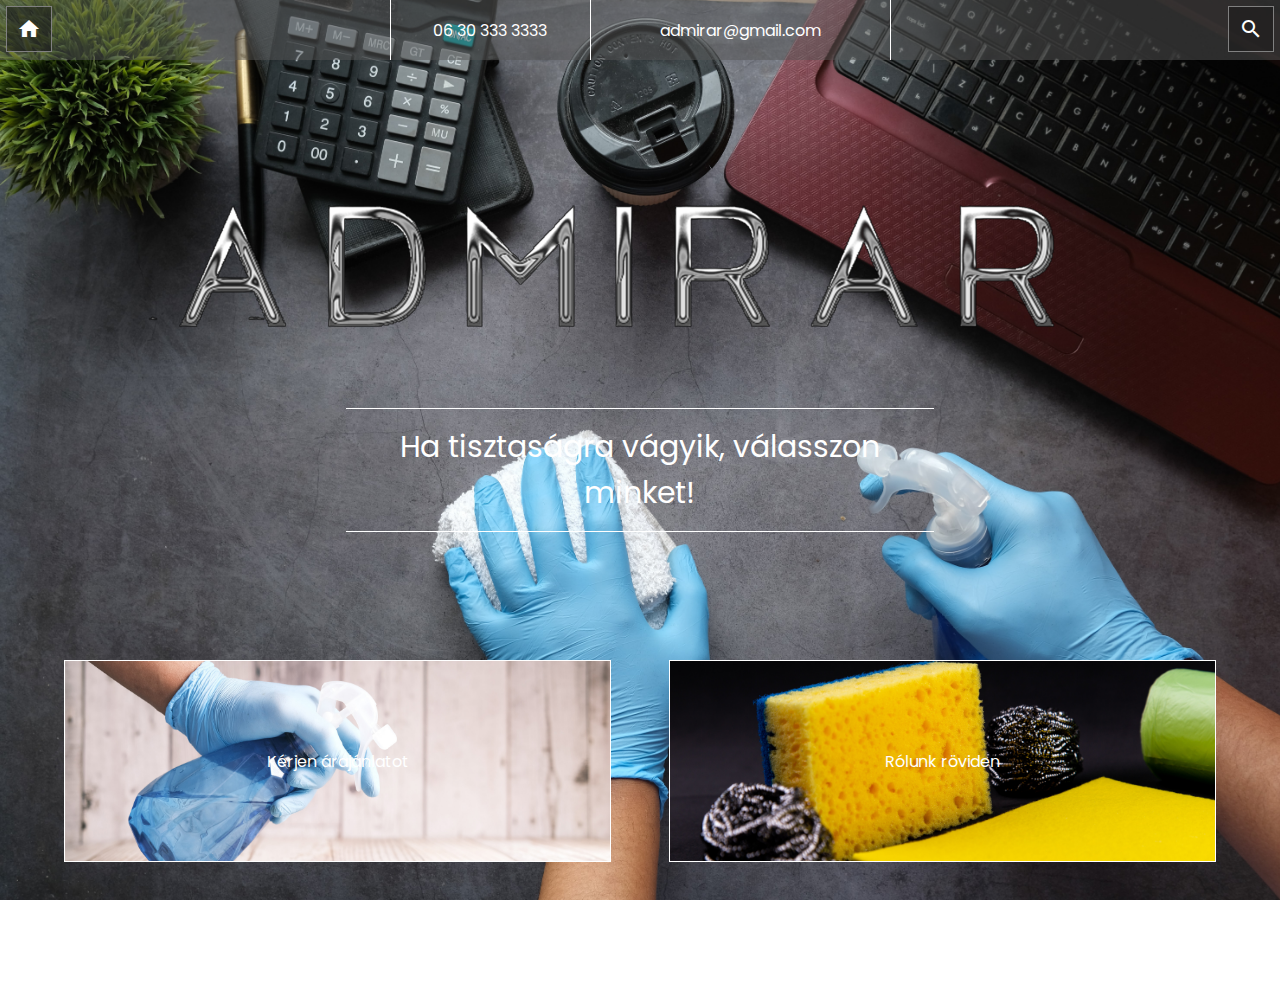
<file: index.html>
<!DOCTYPE html>
<html lang="en">
<head>
    <link rel="stylesheet" href="kezdolap.css">
    <meta name="viewport" content="width=device-width, initial-scale=1.0">
    <link rel="stylesheet" href="https://fonts.googleapis.com/icon?family=Material+Icons">  
    <meta charset="UTF-8">
    <meta http-equiv="X-UA-Compatible" content="IE=edge">
    <meta name="viewport" content="width=device-width, initial-scale=1.0">
    <link rel="icon" href="ADMIRARLOGO.png">
    <link rel="preconnect" href="https://fonts.googleapis.com">
    <link rel="preconnect" href="https://fonts.gstatic.com" crossorigin>
    <link href="https://fonts.googleapis.com/css2?family=Poppins:wght@500;600;700&display=swap" rel="stylesheet">  
    <title>ADMIRAR</title>
</head>
<body>
    <div class="nav">
        <a href="index.html"><i class="material-icons" id="home" title="Kezdőlap">home</i></a>
        <div class="contact">
            <div class="tel">
                <div class="content">06 30 333 3333</div>
            </div>
            <div class="mail">
                <div class="content">admirar@gmail.com</div>
            </div>
        </div>
        <a href="Súgó.html"><i class="material-icons" id="search" title="Súgó">search</i></a>
    </div>

    <div class="body">
        <img src="admirarCropped.png" class="gardeningo">
        <div class="motto">Ha tisztaságra vágyik, válasszon minket!</div>
        <div class="boxes">
            <!---<a href="Termékeink.html" class="box1">Termékeink</a>--->
            <a href="Ajánlatok.html" class="box2">Kérjen árajánlatot</a>
            <a href="Rólunk.html" class="box3">Rólunk röviden</a>
        </div>
    </div>


</body>
</html>
</file>
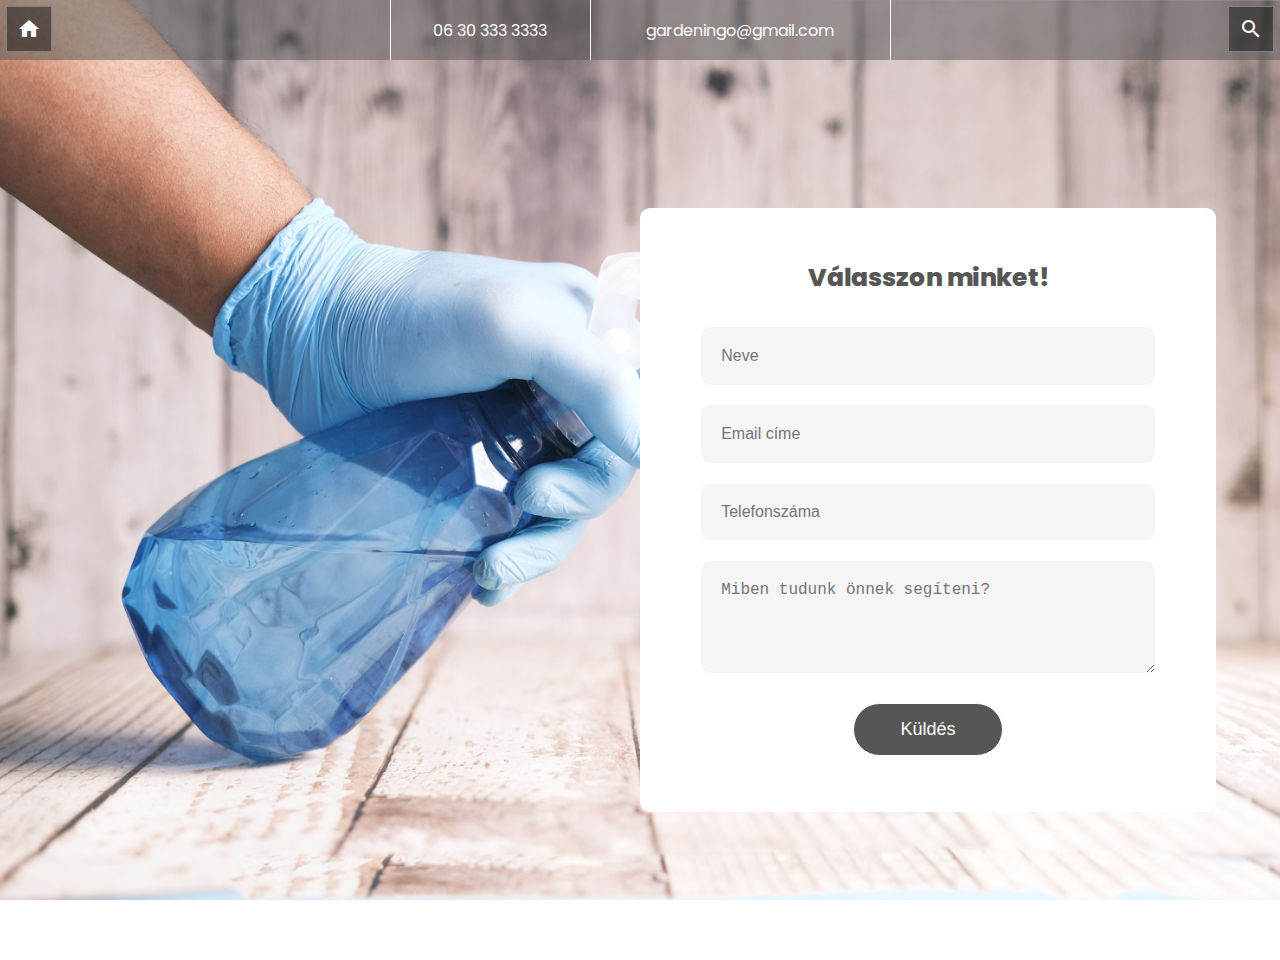
<file: Ajánlatok.html>
<!DOCTYPE html>
<html lang="en">
<head>
    <link rel="stylesheet" href="styleAjanlatok.css">
    <meta charset="UTF-8">
    <meta http-equiv="X-UA-Compatible" content="IE=edge">
    <meta name="viewport" content="width=device-width, initial-scale=1.0">
    <link rel="icon" href="Gardeningotitleicon.png">
    <link rel="stylesheet" href="https://fonts.googleapis.com/icon?family=Material+Icons">  
    <link rel="preconnect" href="https://fonts.googleapis.com">
    <link rel="preconnect" href="https://fonts.gstatic.com" crossorigin>
    <link href="https://fonts.googleapis.com/css2?family=Poppins:wght@500;600;700&display=swap" rel="stylesheet">  
    <title>Ajánlatkérés</title>
</head>
<body>
    <div class="nav">
        <a href="index.html"><i class="material-icons" id="home" title="Kezdőlap">home</i></a>
        <div class="contact">
            <div class="tel">
                <div class="content">06 30 333 3333</div>
            </div>
            <div class="mail">
                <div class="content">gardeningo@gmail.com</div>
            </div>
        </div>
        <a href="Súgó.html"><i class="material-icons" id="search" title="Súgó">search</i></a>
    </div>
    
    <div class="container">
        <form action="https://formsubmit.co/5f117ca9935e604debb2f91bc7b5ade2" method="POST">
            <h3>Válasszon minket!</h3>
            <input type="hidden" name="_autoresponse" value="Köszönjük a bizalmat! Csapatunk hamarosan felveszi önnel a kapcsolatot!">
            <input type="text" id="name" placeholder="Neve" required>
            <input type="email" id="email" placeholder="Email címe" required>
            <input type="text" id="phone" placeholder="Telefonszáma" required>
            <textarea id="message" rows="4" placeholder="Miben tudunk önnek segíteni?"></textarea>
            <button type="submit">Küldés</button>
        </form>
    </div>
</body>
</html>
</file>
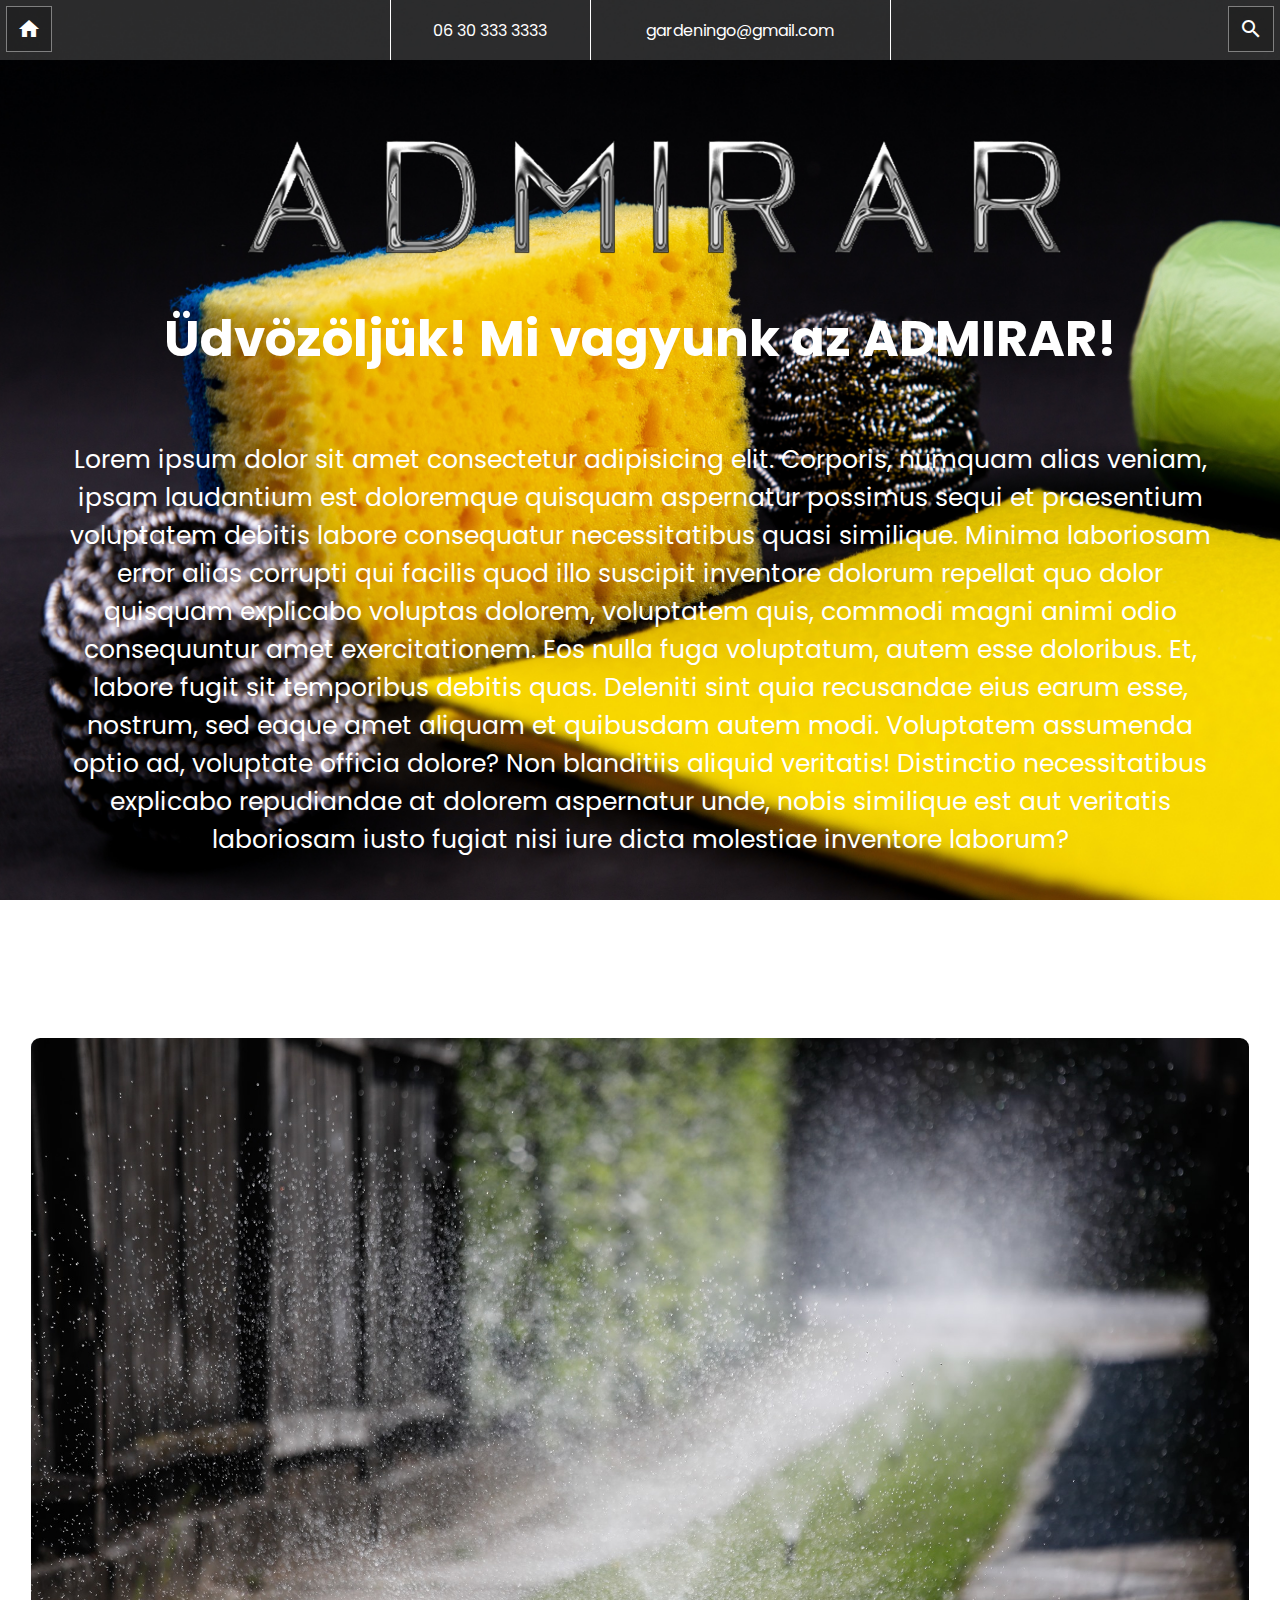
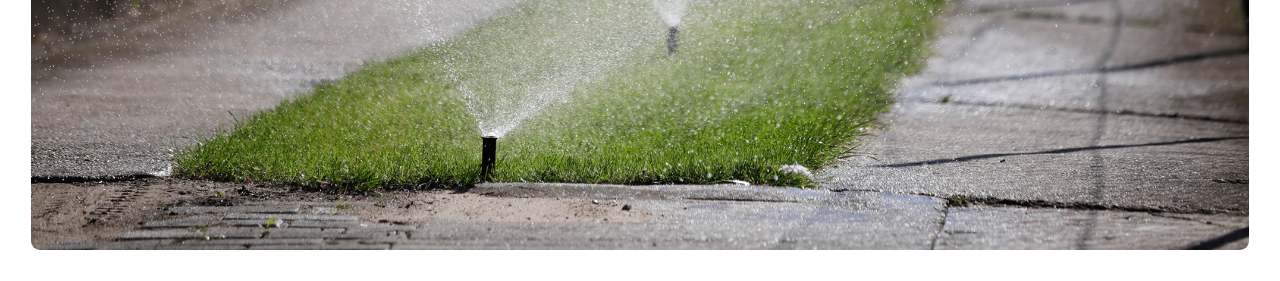
<file: Rólunk.html>
<!DOCTYPE html>
<html lang="en">
<head>
    <link rel="stylesheet" href="styleRolunk.css">
    <meta charset="UTF-8">
    <meta http-equiv="X-UA-Compatible" content="IE=edge">
    <meta name="viewport" content="width=device-width, initial-scale=1.0">
    <link rel="icon" href="Gardeningotitleicon.png">
    <link rel="stylesheet" href="https://fonts.googleapis.com/icon?family=Material+Icons">  
    <link rel="preconnect" href="https://fonts.googleapis.com">
    <link rel="preconnect" href="https://fonts.gstatic.com" crossorigin>
    <link href="https://fonts.googleapis.com/css2?family=Poppins:wght@500;600;700&display=swap" rel="stylesheet">  
    <title>Rólunk</title>
</head>
<body>
    <div class="nav">
        <a href="index.html"><i class="material-icons" id="home" title="Kezdőlap">home</i></a>
        <div class="contact">
            <div class="tel">
                <div class="content">06 30 333 3333</div>
            </div>
            <div class="mail">
                <div class="content">gardeningo@gmail.com</div>
            </div>
        </div>
        <a href="Súgó.html"><i class="material-icons" id="search" title="Súgó">search</i></a>
    </div>
    <div class="body">
        <img src="admirarCropped.png" class="logo">
        <div class="about">
            <div class="about-text">
                <h1 class="greeting">
                    Üdvözöljük! Mi vagyunk az ADMIRAR!
                </h1>
                <div class="text">
                    Lorem ipsum dolor sit amet consectetur adipisicing elit. Corporis, numquam alias veniam, ipsam laudantium est doloremque quisquam aspernatur possimus sequi et praesentium voluptatem   debitis labore consequatur necessitatibus quasi similique. Minima laboriosam error alias corrupti qui facilis quod illo suscipit inventore dolorum repellat quo dolor quisquam explicabo  voluptas dolorem, voluptatem quis, commodi magni animi odio consequuntur amet exercitationem. Eos nulla fuga voluptatum, autem esse doloribus. Et, labore fugit sit temporibus debitis   quas. Deleniti sint quia recusandae eius earum esse, nostrum, sed eaque amet aliquam et quibusdam autem modi. Voluptatem assumenda optio ad, voluptate officia dolore? Non blanditiis     aliquid veritatis! Distinctio necessitatibus explicabo repudiandae at dolorem aspernatur unde, nobis similique est aut veritatis laboriosam iusto fugiat nisi iure dicta molestiae  inventore laborum?
                </div>
            </div>
            <div class="ref">
                <h1 class="munka">Munkáink:</h1>
            <img src="locsolórendszer.jpg" class="kepek locsolo">
        </div>
    </div>
    
    </div>
    

</body>
</html>
</file>
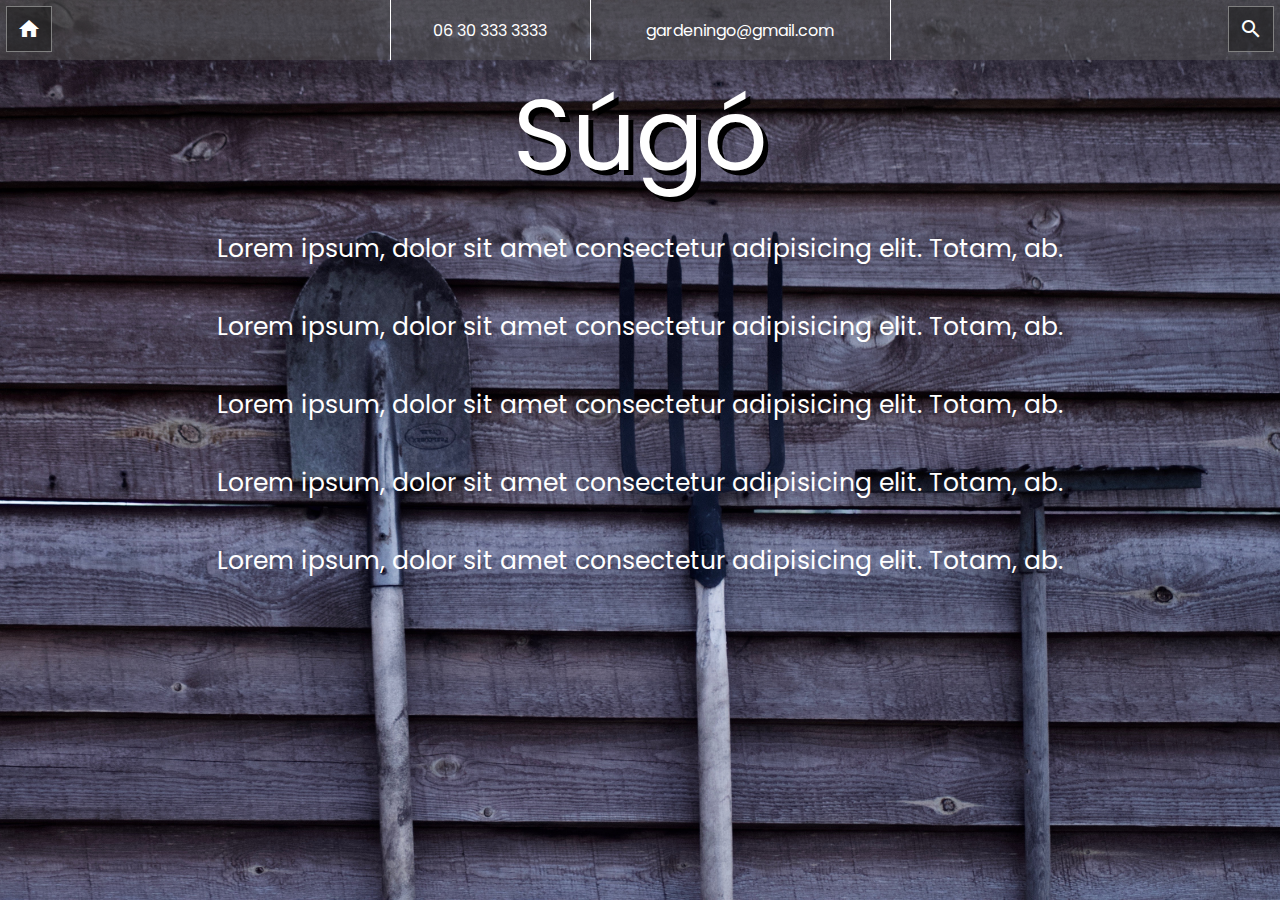
<file: Súgó.html>
<!DOCTYPE html>
<html lang="en">
<head>
    <link rel="stylesheet" href="sugocss.css">
    <meta charset="UTF-8">
    <meta http-equiv="X-UA-Compatible" content="IE=edge">
    <meta name="viewport" content="width=device-width, initial-scale=1.0">
    <link rel="icon" href="Gardeningotitleicon.png">
    <link rel="stylesheet" href="https://fonts.googleapis.com/icon?family=Material+Icons">  
    <link rel="preconnect" href="https://fonts.googleapis.com">
    <link rel="preconnect" href="https://fonts.gstatic.com" crossorigin>
    <link href="https://fonts.googleapis.com/css2?family=Poppins:wght@500;600;700&display=swap" rel="stylesheet">  
    <title>Súgó</title>
</head>
<body>
    <div class="container">
        <div class="nav">
            <a href="index.html"><i class="material-icons" id="home" title="Kezdőlap">home</i></a>
            <div class="contact">
                <div class="tel">
                    <div class="content">06 30 333 3333</div>
                </div>
                <div class="mail">
                    <div class="content">gardeningo@gmail.com</div>
                </div>
            </div>
            <a href="Súgó.html"><i class="material-icons" id="search" title="Súgó">search</i></a>
        </div>
        <div class="sugo-container">
            <div class="sugo">Súgó</div>
            <div class="sugo-content"></div>
        </div>
        <div class="body">
            <div class="question1">Lorem ipsum, dolor sit amet consectetur adipisicing elit. Totam, ab.</div>
            <div class="question2">Lorem ipsum, dolor sit amet consectetur adipisicing elit. Totam, ab.</div>
            <div class="question3">Lorem ipsum, dolor sit amet consectetur adipisicing elit. Totam, ab.</div>
            <div class="question4">Lorem ipsum, dolor sit amet consectetur adipisicing elit. Totam, ab.</div>
            <div class="question5">Lorem ipsum, dolor sit amet consectetur adipisicing elit. Totam, ab.</div>
        </div>
    </div>
</body>
</html>
</file>
<file: kezdolap.css>
body{ 
        background: url(takarit.jpg) no-repeat center center fixed; 
        -webkit-background-size: cover;
        -moz-background-size: cover;
        -o-background-size: cover;
        background-size: cover;
        padding: 0;
        margin: 0;
        font-family: 'Poppins';
}
@media(min-width: 426px){

.nav{
    display: flex;
    width: 100%;
    background-color: rgba(86, 86, 86, 0.5);
    box-sizing: border-box;
    height: 60px;
}

.contact{
    display: flex;
    margin: auto;
    flex: 0 1 500px;
    border-right: 1px solid white;
    height: 100%;
}

.tel{
    display: flex;
    flex: 1 1 40%;
    color: white;
    height: 100%;
    border-left: 1px solid white;
    transition:0.5s all linear;
}

.mail{
    display: flex;
    flex: 1 1 60%;
    color: white;
    border-left: 1px solid white;
    height: 100%;
    transition:0.5s all linear;
}

.content{
    align-self: center;
    text-align: center;
    margin: auto;
}

.tel:hover{
    color: black;
    background-color: white;
}

.mail:hover{
    color: black;
    background-color: white;
}

i {
    text-decoration: none;
    color: black;
    font-size: 15px;
    display: inline-block;
    
}

#home{
    border: 1px solid gray;
    background-color: rgba(24, 24, 24, 0.5);
    padding: 10px;
    margin: 6px;
    color: white;
    transition:0.5s all linear;
}

#home:hover{
    background-color: white;
    color: black;
}

#search{
    border: 1px solid gray;
    background-color: rgba(24, 24, 24, 0.5);
    padding: 10px;
    margin: 6px;
    color: white;
    transition:0.5s all linear;
}

#search:hover{
    background-color: white;
    color: black;
}

.body{
    display: flex;
    flex-direction: column;
    box-sizing: border-box;
}

.gardeningo{
    align-items: center;
    flex: 1 1 70%;
    object-fit: contain;
    margin: 10% 10% 0px 4%;
}

.motto{
    flex: 1 1 70%;
    border-bottom: 1px solid white;
    border-top: 1px solid white;
    text-align: center;
    color: white;
    font-size: 30px;
    margin: 5% 27% 0% 27%;
    padding-top: 15px;
    padding-bottom: 15px;
}

.boxes{
    display: flex;
    flex-direction: row;
    margin: 10% 5%;
}
.box1{
    display: flex;
    width: 100%;
    background-color: gray;
    height: 200px;
    border: 1px solid white;
    margin-right: 5%;
    text-decoration: none;
    color: white;
    justify-content: center;
    align-items: center;
    background: url(termekek.jpg) no-repeat center center; 
    background-size: cover;
}
.box2{

    display: flex;
    width: 100%;
    height: 200px;
    border: 1px solid white;
    margin-right: 5%;
    color: white;
    text-decoration: none;
    justify-content: center;
    align-items: center;
    background: url(faszi.jpg) no-repeat center center; 
    background-size: cover;
}
.box3{
    display: flex;
    width: 100%;
    background-color: gray;
    height: 200px;
    border: 1px solid white;
    text-decoration: none;
    color: white;
    justify-content: center;
    align-items: center;
    background: url(kesztyu.jpg) no-repeat center center; 
    background-size: cover;
}

}
@media(max-width: 426px){

.nav{
    display: flex;
    width: 100%;
    background-color: rgba(86, 86, 86, 0.5);
    box-sizing: border-box;
    height: 60px;
}

.contact{
    display: flex;
    margin: auto;
    flex: 0 1 500px;
    /*border-right: 1px solid white;*/
    height: 100%;
}

.tel{
    display: none;
    flex: 1 1 40%;
    color: white;
    height: 100%;
    /*border-left: 1px solid white;*/
    transition:0.5s all linear;
}

.mail{
    display: flex;
    flex: 1 1 60%;
    color: white;
    /*border-left: 1px solid white;*/
    height: 100%;
    transition:0.5s all linear;
}

.content{
    align-self: center;
    text-align: center;
    margin: auto;
}

/*.tel:hover{
    color: black;
    background-color: white;
}

.mail:hover{
    color: black;
    background-color: white;
}*/

i {
    text-decoration: none;
    color: black;
    font-size: 15px;
    display: inline-block;
    
}

#home{
    border: 1px solid gray;
    background-color: rgba(24, 24, 24, 0.5);
    padding: 10px;
    margin: 6px;
    color: white;
    transition:0.5s all linear;
}

#home:hover{
    background-color: white;
    color: black;
}

#search{
    border: 1px solid gray;
    background-color: rgba(24, 24, 24, 0.5);
    padding: 10px;
    margin: 6px;
    color: white;
    transition:0.5s all linear;
}

#search:hover{
    background-color: white;
    color: black;
}
.body{
    display: flex;
    flex-direction: column;
    box-sizing: border-box;
}
    
.gardeningo{
    align-items: center;
    width: 90%;
    object-fit: contain;
    margin: 10% 10% 0px 4%;
}
    
.motto{
    width: 90%;
    border-bottom: 1px solid white;
    border-top: 1px solid white;
    text-align: center;
    color: white;
    margin: 5% 5% 0% 5%;
    padding-top: 15px;
    padding-bottom: 15px;
}
.boxes{
    display: flex;
    flex-direction: column; 
}
/*.box1{
    display: flex;
    width: 90%;
    background-color: gray;
    height: 150px;
    border: 1px solid white;
    margin: 5% 5% auto 5%;
    text-decoration: none;
    color: white;
    justify-content: center;
    align-items: center;
    background: url(termekek.jpg) no-repeat center center; 
    background-size: cover;
}*/

.box2{

    display: flex;
    width: 90%;
    height: 150px;
    border: 1px solid white;
    color: white;
    margin: 5% 5% auto 5%;
    text-decoration: none;
    justify-content: center;
    align-items: center;
    background: url(faszi.jpg) no-repeat center center; 
    background-size: cover;
}

.box3{
    display: flex;
    width: 90%;
    background-color: gray;
    height: 150px;
    border: 1px solid white;
    margin: 5% 5% 5% 5%;
    text-decoration: none;
    color: white;
    justify-content: center;
    align-items: center;
    background: url(kesztyu.jpg) no-repeat center center; 
    background-size: cover;
}

}
</file>
<file: styleAjanlatok.css>
body{ 
    background: url(faszi.jpg) no-repeat center center fixed; 
    -webkit-background-size: cover;
    -moz-background-size: cover;
    -o-background-size: cover;
    background-size: cover;
    padding: 0;
    margin: 0;
    font-family: 'Poppins';
}
@media(min-width: 426px){

    .nav{
        display: flex;
        width: 100%;
        background-color: rgba(86, 86, 86, 0.5);
        box-sizing: border-box;
        height: 60px;
    }
    
    .contact{
        display: flex;
        margin: auto;
        flex: 0 1 500px;
        border-right: 1px solid white;
        height: 100%;
    }
    
    .tel{
        display: flex;
        flex: 1 1 40%;
        color: white;
        height: 100%;
        border-left: 1px solid white;
        transition:0.5s all linear;
    }
    
    .mail{
        display: flex;
        flex: 1 1 60%;
        color: white;
        border-left: 1px solid white;
        height: 100%;
        transition:0.5s all linear;
    }
    
    .content{
        align-self: center;
        text-align: center;
        margin: auto;
    }
    
    .tel:hover{
        color: black;
        background-color: white;
    }
    
    .mail:hover{
        color: black;
        background-color: white;
    }
    
    i {
        text-decoration: none;
        color: black;
        font-size: 15px;
        display: inline-block;
        
    }
    
    #home{
        border: 1px solid gray;
        background-color: rgba(24, 24, 24, 0.5);
        padding: 10px;
        margin: 6px;
        color: white;
        transition:0.5s all linear;
    }
    
    #home:hover{
        background-color: white;
        color: black;
    }
    
    #search{
        border: 1px solid gray;
        background-color: rgba(24, 24, 24, 0.5);
        padding: 10px;
        margin: 6px;
        color: white;
        transition:0.5s all linear;
    }
    
    #search:hover{
        background-color: white;
        color: black;
    }

    .container{
    width: 100%;
    height: 100vh;
    display: flex;
    align-items: center;
    justify-content: center;
    }

    form{
        background: white;
        display: flex;
        flex-direction: column;
        padding: 2vw 4vw;
        width: 90%;
        max-width: 500px;
        margin-left: 50%;
        margin-right: 5%;
        border-radius: 10px;
    }

    form h3{
        color: #555;
        font-weight: 800;
        font-size: 25px;
        margin-bottom: 20px;
        color: rgba(86, 86, 86, 1);
        text-align: center;
    }

    form input, form textarea{
        border: 0;
        margin: 10px 0;
        padding: 20px;
        outline: none;
        background: #f5f5f5;
        font-size: 16px;
        margin: 10px;
        border-radius: 10px;
    }

    form button{
        padding: 15px;
        background: rgba(86, 86, 86, 1);
        color: white;
        font-size: 18px;
        border: 1px solid white;
        outline: none;
        cursor: pointer;
        width: 150px;
        margin: 20px auto 30px;
        border-radius: 30px;
        transition: 0.5s all linear;
    }
}

@media(max-width: 426px){

    .nav{
        display: flex;
        width: 100%;
        background-color: rgba(86, 86, 86, 0.5);
        box-sizing: border-box;
        height: 60px;
    }
    
    .contact{
        display: flex;
        margin: auto;
        flex: 0 1 500px;
        /*border-right: 1px solid white;*/
        height: 100%;
    }
    
    .tel{
        display: none;
        flex: 1 1 40%;
        color: white;
        height: 100%;
        /*border-left: 1px solid white;*/
        transition:0.5s all linear;
    }
    
    .mail{
        display: flex;
        flex: 1 1 60%;
        color: white;
        /*border-left: 1px solid white;*/
        height: 100%;
        transition:0.5s all linear;
    }
    
    .content{
        align-self: center;
        text-align: center;
        margin: auto;
    }
    
    /*.tel:hover{
        color: black;
        background-color: white;
    }
    
    .mail:hover{
        color: black;
        background-color: white;
    }*/
    
    i {
        text-decoration: none;
        color: black;
        font-size: 15px;
        display: inline-block;
        
    }
    
    #home{
        border: 1px solid gray;
        background-color: rgba(24, 24, 24, 0.5);
        padding: 10px;
        margin: 6px;
        color: white;
        transition:0.5s all linear;
    }
    
    #home:hover{
        background-color: white;
        color: black;
    }
    
    #search{
        border: 1px solid gray;
        background-color: rgba(24, 24, 24, 0.5);
        padding: 10px;
        margin: 6px;
        color: white;
        transition:0.5s all linear;
    }
    
    #search:hover{
        background-color: white;
        color: black;
    }

    .container{
        width: 100%;
        display: flex;
        align-items: center;
        justify-content: center;
    }

    form{
        display: flex;
        background: white;
        flex-direction: column;
        flex: 1 1 90%;
        margin: 20px;
        border-radius: 10px;
        
    }

    form h3{
        color: #555;
        font-weight: 800;
        font-size: 25px;
        margin-bottom: 20px;
        color: rgba(86, 86, 86, 1);
        text-align: center;
    }

    form input, form textarea{
        border: 0;
        margin: 10px 0;
        padding: 20px;
        outline: none;
        background: #f5f5f5;
        font-size: 16px;
        margin: 10px;
        border-radius: 10px;
    }

    form button{
        padding: 15px;
        background: rgba(86, 86, 86, 1);
        color: white;
        font-size: 18px;
        border: 1px solid white;
        outline: none;
        cursor: pointer;
        width: 150px;
        margin: 20px auto 30px;
        border-radius: 30px;
        transition: 0.5s all linear;
    }
}

/*.container{
    width: 100%;
    height: 100vh;
    display: flex;
    align-items: center;
    justify-content: center;
}

form{
    background: white;
    display: flex;
    flex-direction: column;
    padding: 2vw 4vw;
    width: 90%;
    max-width: 500px;
    margin-left: 700px;
}
form h3{
    color: #555;
    font-weight: 800;
    font-size: 25px;
    margin-bottom: 20px;
    color: rgba(86, 86, 86, 1);
    text-align: center;
}

form input, form textarea{
    border: 0;
    margin: 10px 0;
    padding: 20px;
    outline: none;
    background: #f5f5f5;
    font-size: 16px;
}

form input:focus{
    border: 1px black solid;
}

form textarea:focus{
    border: 1px black solid;
}

form input:hover{
    border: 1px black solid;
}

form textarea:hover{
    border: 1px black solid;
}


form button{
    padding: 15px;
    background: rgba(86, 86, 86, 1);
    color: white;
    font-size: 18px;
    border: 1px solid white;
    outline: none;
    cursor: pointer;
    width: 150px;
    margin: 20px auto 0;
    border-radius: 30px;
    transition: 0.5s all linear;
}

form button:hover{
    background-color: white;
    color: black;
    border: 1px solid black;
}*/
</file>
<file: styleRolunk.css>
body{ 
    background: url(kesztyu.jpg) no-repeat center center fixed; 
    -webkit-background-size: cover;
    -moz-background-size: cover;
    -o-background-size: cover;
    background-size: cover;
    padding: 0;
    margin: 0;
    font-family: 'Poppins';
    /*background:linear-gradient(#40826d, white);*/
}

@media(min-width: 426px){

    .nav{
        display: flex;
        width: 100%;
        background-color: rgba(86, 86, 86, 0.5);
        box-sizing: border-box;
        height: 60px;
    }
    
    .contact{
        display: flex;
        margin: auto;
        flex: 0 1 500px;
        border-right: 1px solid white;
        height: 100%;
    }
    
    .tel{
        display: flex;
        flex: 1 1 40%;
        color: white;
        height: 100%;
        border-left: 1px solid white;
        transition:0.5s all linear;
    }
    
    .mail{
        display: flex;
        flex: 1 1 60%;
        color: white;
        border-left: 1px solid white;
        height: 100%;
        transition:0.5s all linear;
    }
    
    .content{
        align-self: center;
        text-align: center;
        margin: auto;
    }
    
    .tel:hover{
        color: black;
        background-color: white;
    }
    
    .mail:hover{
        color: black;
        background-color: white;
    }
    
    i {
        text-decoration: none;
        color: black;
        font-size: 15px;
        display: inline-block;
        
    }
    
    #home{
        border: 1px solid gray;
        background-color: rgba(24, 24, 24, 0.5);
        padding: 10px;
        margin: 6px;
        color: white;
        transition:0.5s all linear;
    }
    
    #home:hover{
        background-color: white;
        color: black;
    }
    
    #search{
        border: 1px solid gray;
        background-color: rgba(24, 24, 24, 0.5);
        padding: 10px;
        margin: 6px;
        color: white;
        transition:0.5s all linear;
    }
    
    #search:hover{
        background-color: white;
        color: black;
    }

    .body{
        display: flex;
        flex-direction: column;
    }

    .logo{
        margin: 5% 10% 0px 10%;
    }

    .about-text{
        text-align: center;
        color: white;
        font-size: 25px;
    }
    .greeting{
        margin:2.5%;
    }
    .text{
        margin: 5%;
    }

    .ref{
        display: flex;
        flex-direction: column;
    }

    .munka{
        text-align: center;
        color: white;
        font-size: 40px;
    }
    
    .kepek{
        border: 1px solid white;
        margin: 0 30px 30px 30px;
        border-radius: 10px;
    }
    
}

@media(max-width: 426px){

    .nav{
        display: flex;
        width: 100%;
        background-color: rgba(86, 86, 86, 0.5);
        box-sizing: border-box;
        height: 60px;
    }
    
    .contact{
        display: flex;
        margin: auto;
        flex: 0 1 500px;
        /*border-right: 1px solid white;*/
        height: 100%;
    }
    
    .tel{
        display: none;
        flex: 1 1 40%;
        color: white;
        height: 100%;
        /*border-left: 1px solid white;*/
        transition:0.5s all linear;
    }
    
    .mail{
        display: flex;
        flex: 1 1 60%;
        color: white;
        /*border-left: 1px solid white;*/
        height: 100%;
        transition:0.5s all linear;
    }
    
    .content{
        align-self: center;
        text-align: center;
        margin: auto;
    }
    
    /*.tel:hover{
        color: black;
        background-color: white;
    }
    
    .mail:hover{
        color: black;
        background-color: white;
    }*/
    
    i {
        text-decoration: none;
        color: black;
        font-size: 15px;
        display: inline-block;
        
    }
    
    #home{
        border: 1px solid gray;
        background-color: rgba(24, 24, 24, 0.5);
        padding: 10px;
        margin: 6px;
        color: white;
        transition:0.5s all linear;
    }
    
    #home:hover{
        background-color: white;
        color: black;
    }
    
    #search{
        border: 1px solid gray;
        background-color: rgba(24, 24, 24, 0.5);
        padding: 10px;
        margin: 6px;
        color: white;
        transition:0.5s all linear;
    }
    
    #search:hover{
        background-color: white;
        color: black;
    }

    .body{
        display: flex;
        flex-direction: column;
    }

    .logo{
        margin: 5% 10% 0px 10%;
        width: 80%;
    }

    .about-text{
        text-align: center;
        color: white;
        font-size: 15px;
    }
    .greeting{
        margin:2.5%;
        font-size: 20px;
    }
    .text{
        margin: 5%;
    }

    .ref{
        display: flex;
        flex-direction: column;
    }

    .munka{
        text-align: center;
        color: white;
        font-size: 20px;
    }
    
    .kepek{
        border: 1px solid white;
        margin: 5% 10% 10% 10%;
        border-radius: 10px;
        width: 80%;
    }
}
</file>
<file: sugocss.css>
body{ 
    background: url(tools.jpg) no-repeat center center fixed; 
    -webkit-background-size: cover;
    -moz-background-size: cover;
    -o-background-size: cover;
    background-size: cover;
    padding: 0;
    margin: 0;
    font-family: 'Poppins';
}
@media(min-width: 426px){

    .nav{
        display: flex;
        width: 100%;
        background-color: rgba(86, 86, 86, 0.5);
        box-sizing: border-box;
        height: 60px;
    }
    
    .contact{
        display: flex;
        margin: auto;
        flex: 0 1 500px;
        border-right: 1px solid white;
        height: 100%;
    }
    
    .tel{
        display: flex;
        flex: 1 1 40%;
        color: white;
        height: 100%;
        border-left: 1px solid white;
        transition:0.5s all linear;
    }
    
    .mail{
        display: flex;
        flex: 1 1 60%;
        color: white;
        border-left: 1px solid white;
        height: 100%;
        transition:0.5s all linear;
    }
    
    .content{
        align-self: center;
        text-align: center;
        margin: auto;
    }
    
    .tel:hover{
        color: black;
        background-color: white;
    }
    
    .mail:hover{
        color: black;
        background-color: white;
    }
    
    i {
        text-decoration: none;
        color: black;
        font-size: 15px;
        display: inline-block;
        
    }
    
    #home{
        border: 1px solid gray;
        background-color: rgba(24, 24, 24, 0.5);
        padding: 10px;
        margin: 6px;
        color: white;
        transition:0.5s all linear;
    }
    
    #home:hover{
        background-color: white;
        color: black;
    }
    
    #search{
        border: 1px solid gray;
        background-color: rgba(24, 24, 24, 0.5);
        padding: 10px;
        margin: 6px;
        color: white;
        transition:0.5s all linear;
    }
    
    #search:hover{
        background-color: white;
        color: black;
    }
    
    .sugo{
        font: 900;
        font-size: 100px;
        text-align: center;
        color: white;
        text-shadow: 5px 5px black;
    }
    
    .body{
        display: flex;
        flex-direction: column;
    }

    .question1{
        color: white;
        margin: 20px;
        text-align: center;
        font-size: 25px;
    }
    .question2{
        color: white;
        margin: 20px;
        text-align: center;
        font-size: 25px;
    }
    .question3{
        color: white;
        margin: 20px;
        text-align: center;
        font-size: 25px;
        
    }
    .question4{
        color: white;
        margin: 20px;
        text-align: center;
        font-size: 25px;
        
    }
    .question5{
        color: white;
        margin: 20px;
        text-align: center;
        font-size: 25px;
    }

}

@media(max-width: 426px){

    .nav{
        display: flex;
        width: 100%;
        background-color: rgba(86, 86, 86, 0.5);
        box-sizing: border-box;
        height: 60px;
    }
    
    .contact{
        display: flex;
        margin: auto;
        flex: 0 1 500px;
        /*border-right: 1px solid white;*/
        height: 100%;
    }
    
    .tel{
        display: none;
        flex: 1 1 40%;
        color: white;
        height: 100%;
        /*border-left: 1px solid white;*/
        transition:0.5s all linear;
    }
    
    .mail{
        display: flex;
        flex: 1 1 60%;
        color: white;
        /*border-left: 1px solid white;*/
        height: 100%;
        transition:0.5s all linear;
    }
    
    .content{
        align-self: center;
        text-align: center;
        margin: auto;
    }
    
    /*.tel:hover{
        color: black;
        background-color: white;
    }
    
    .mail:hover{
        color: black;
        background-color: white;
    }*/
    
    i {
        text-decoration: none;
        color: black;
        font-size: 15px;
        display: inline-block;
        
    }
    
    #home{
        border: 1px solid gray;
        background-color: rgba(24, 24, 24, 0.5);
        padding: 10px;
        margin: 6px;
        color: white;
        transition:0.5s all linear;
    }
    
    #home:hover{
        background-color: white;
        color: black;
    }
    
    #search{
        border: 1px solid gray;
        background-color: rgba(24, 24, 24, 0.5);
        padding: 10px;
        margin: 6px;
        color: white;
        transition:0.5s all linear;
    }
    
    #search:hover{
        background-color: white;
        color: black;
    }

    .sugo{
        font: 900;
        font-size: 100px;
        text-align: center;
        color: white;
        text-shadow: 5px 5px black;
    }
    
    .body{
        display: flex;
        flex-direction: column;
    }

    .question1{
        color: white;
        margin: 20px;
        text-align: center;
    }
    .question2{
        color: white;
        margin: 20px;
        text-align: center;
    }
    .question3{
        color: white;
        margin: 20px;
        text-align: center;
    }
    .question4{
        color: white;
        margin: 20px;
        text-align: center;
    }
    .question5{
        color: white;
        margin: 20px;
        text-align: center;
    }
}
</file>
